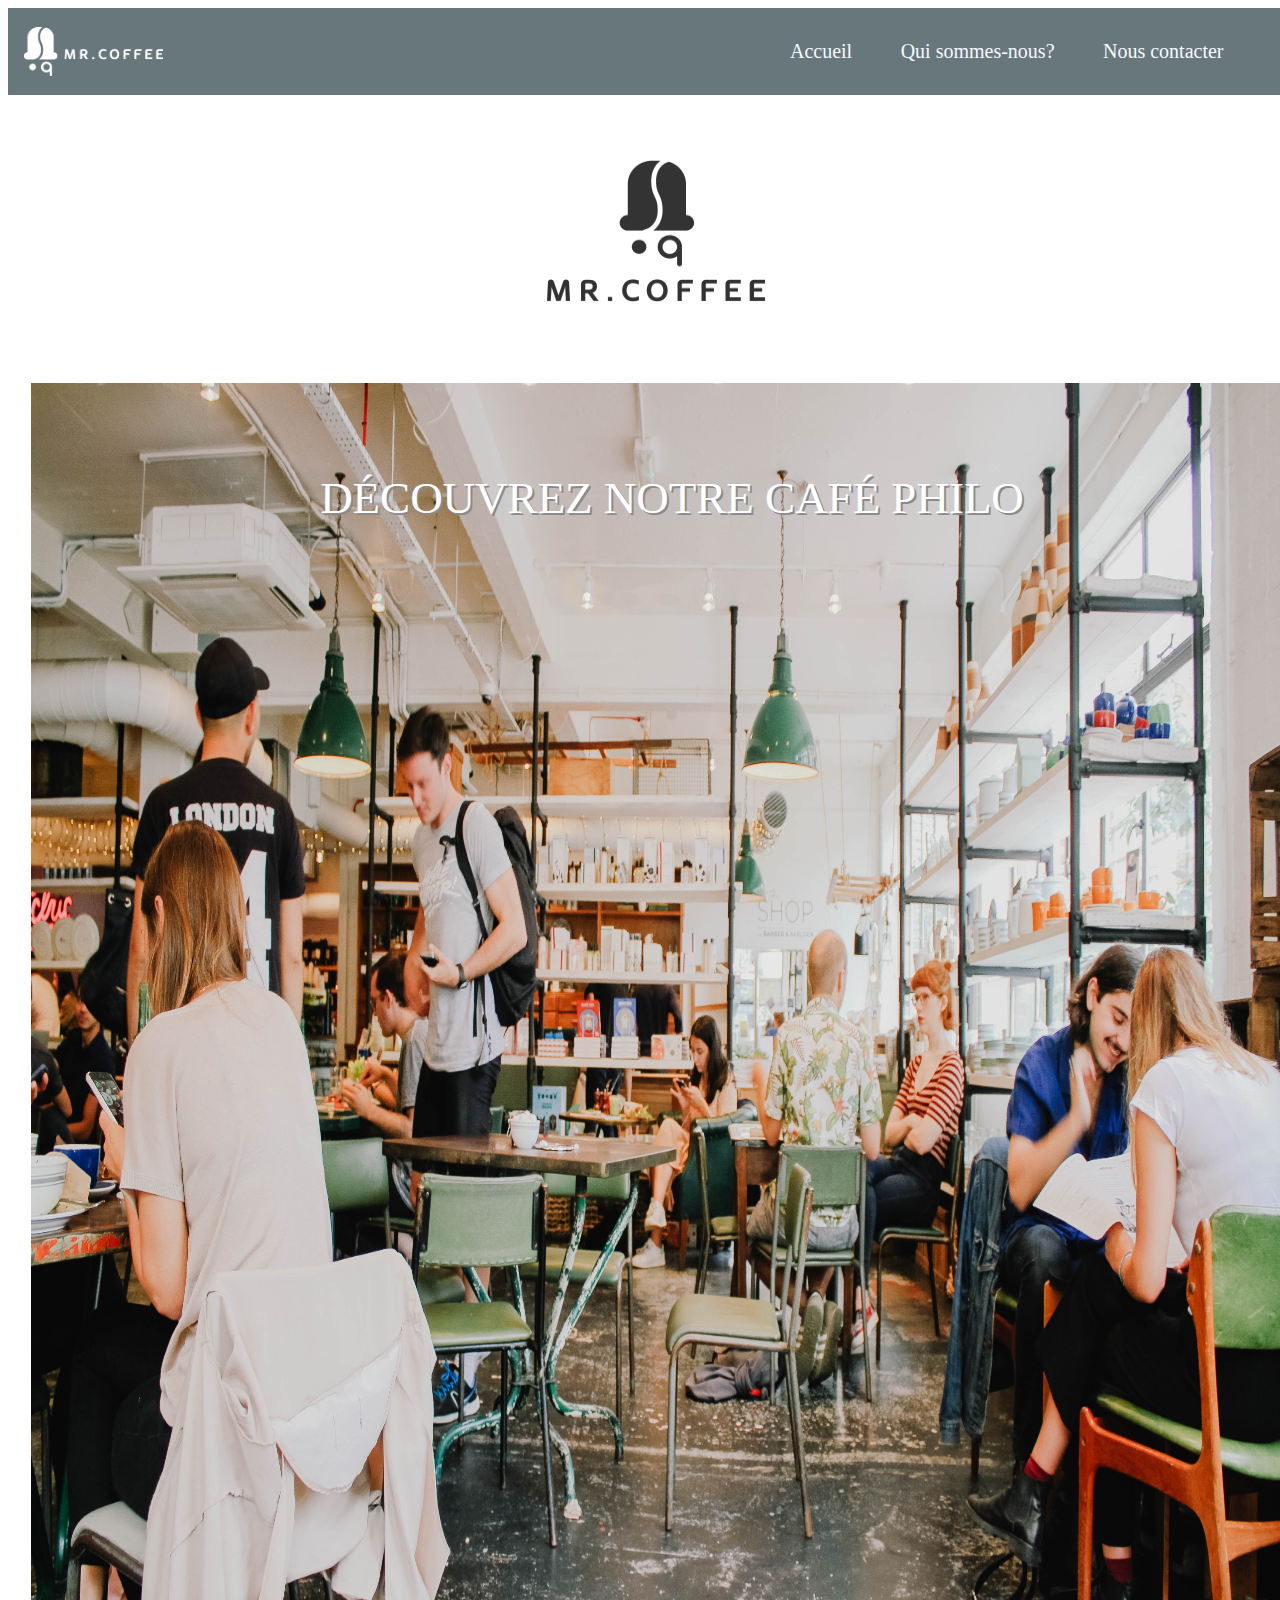
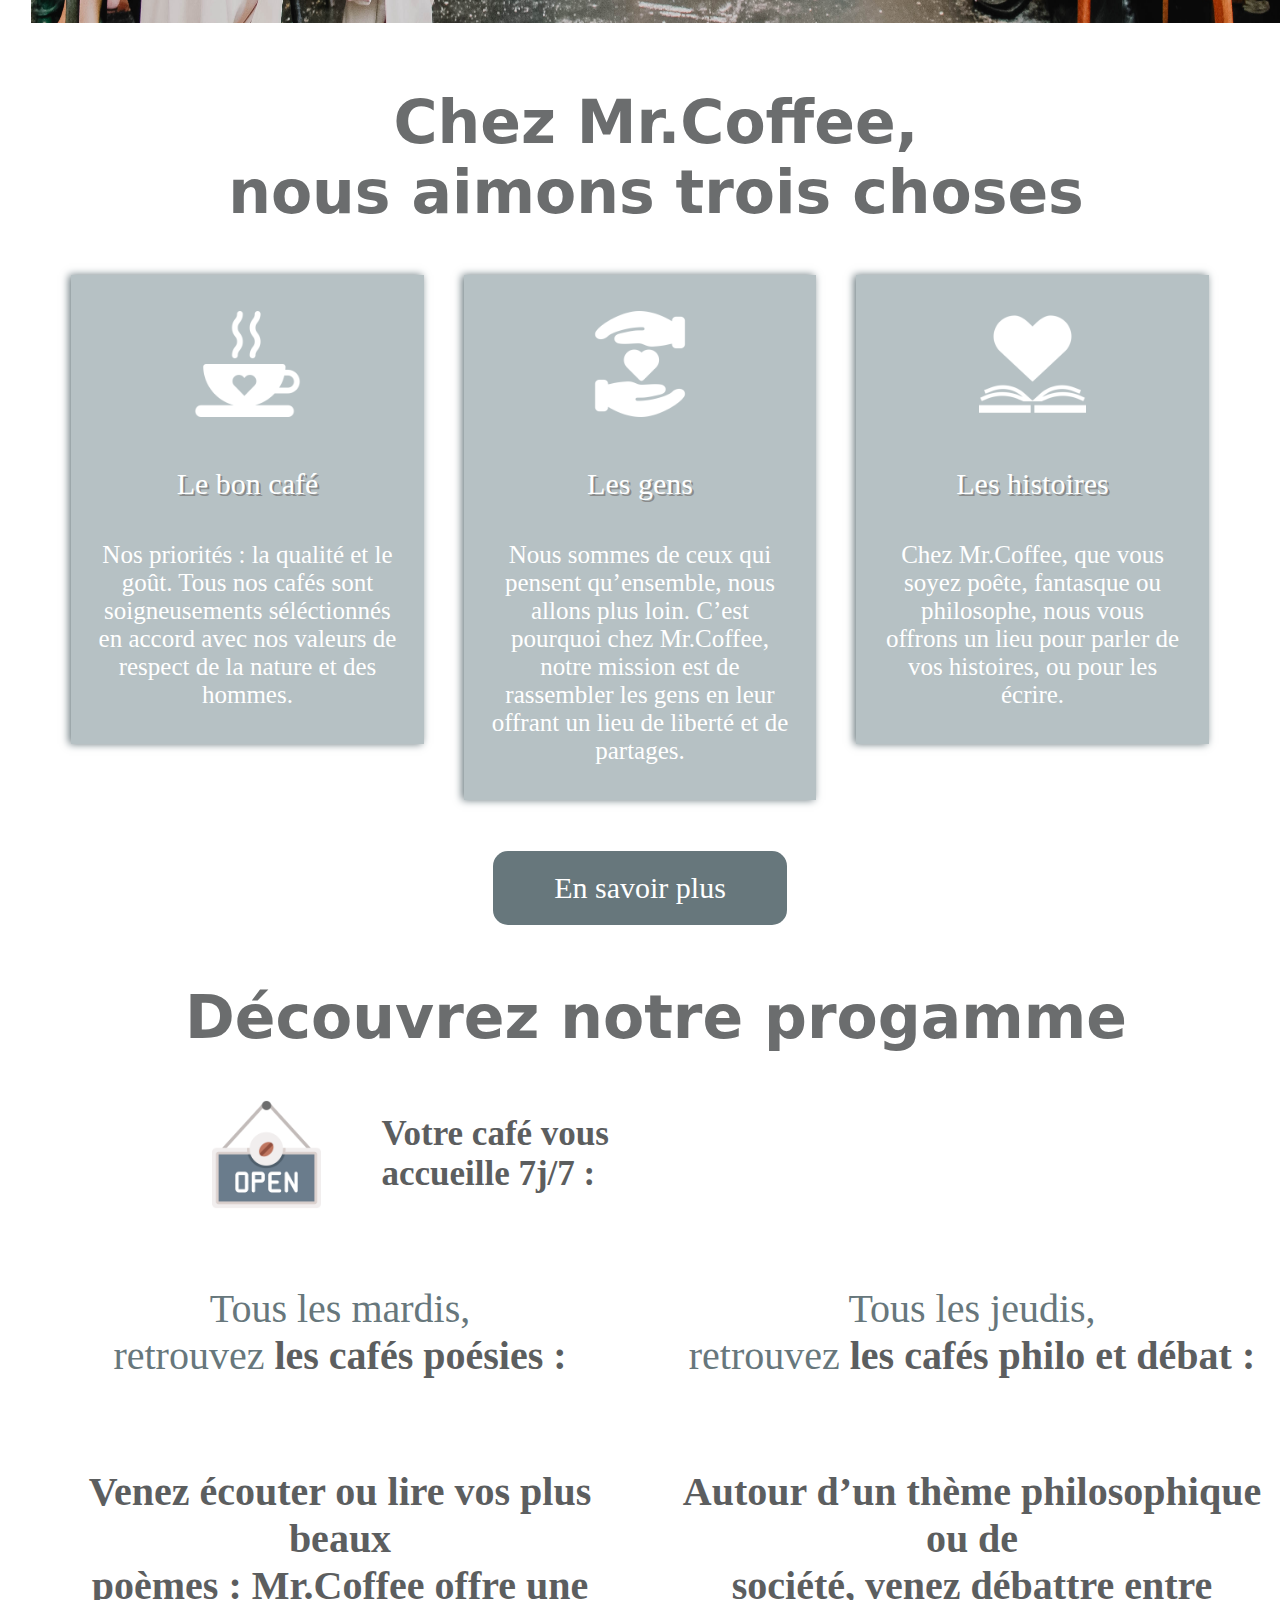
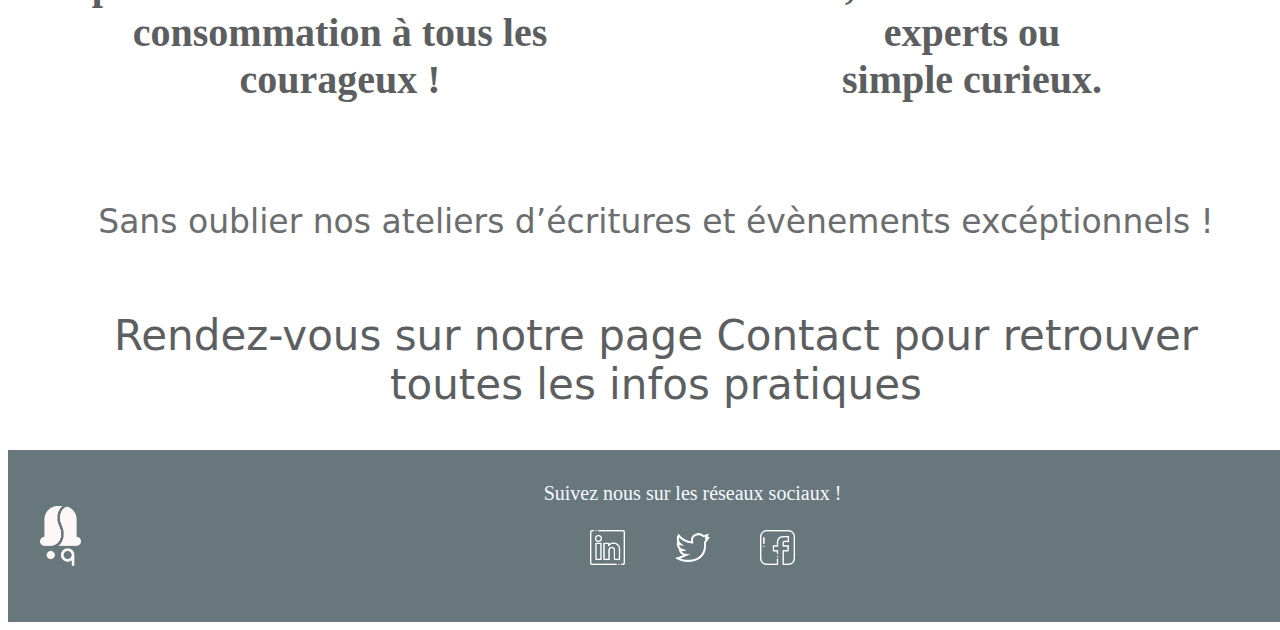
<file: Project_01_MyCoffee_Chandrabose_Thavakkani/www/Assets/index.html>
<!DOCTYPE html>
<html lang="En">

<head>
    <title>This is Mr.Coffee Web portal</title>
    <link href="./application.css" rel="stylesheet">
    <meta charset="UTF-8">
    <meta name="description" content="Project-1">
    <meta name="keywords" content="HTML, CSS, JavaScript">
    <meta name="author" content="Chandrabose Thavakkani">
    <meta name="viewport" content="width=device-width, initial-scale=1.0">
</head>

<body>
    <header>
        <div class="wrapper item">
            <img class="headerLogo" src="./full_logo_white.png" alt="Header logo">
            <div class="wrapper item"></div>
                <nav class="wrapper2 item">
                    <nav class="navMenuItem1"><a href="index.html">Accueil</a></nav>
                    <nav class="navMenuItem2"><a href="about.html">Qui sommes-nous?</a></nav>
                    <nav class="navMenuItem3"><a href="contact.html">Nous contacter</a></nav>
                </nav>
            </div>
        </div>
    </header>
    <div class="wrapper item main bodyMrCoffeeLogo"><img class="bodyMrCoffeeLogoItem" src="logo_mrcoffee.png"  alt=""></div>
    <div class="wrapper item main bodyMrCoffeeLogo"><img class="bodyMrCoffeeJpgItem" src="mr_coffee_salle.jpg"  alt="">
            <p class="fontInImg">
                DÉCOUVREZ NOTRE CAFÉ PHILO
            </p>
    </div>
    <div class="wrapper2 item main textBelowMrCoffeeJpg">
    </div>
    <div class="wrapper2 item main textBelowMrCoffeeJpg">
            Chez Mr.Coffee,
        <br>
        nous aimons trois choses
    </div>
    <div class="wrapper2 item main textBelowMrCoffeeJpg">
    </div>
    <div class="wrapper4">
                <div class="iconCafeItemsFrame item4 boxShadow">
                    <p class="item4 wrapper4"><img class="iconCafeLogo" src="icon_café.png" alt=""></p>
                    <p class="item4 iconCafeItemsFrameItemText1 wrapper4">Le bon café</p>
                    <p class="iconCafeItemsFrameItemText2 wrapper4">Nos priorités : la qualité et le goût.
                    Tous nos cafés sont soigneusements
                    séléctionnés en accord avec nos
                    valeurs de respect de la nature et des
                    hommes.
                    </p>
                </div>
                <div class="iconCafeItemsFrame item4 boxShadow">
                    <p class="item4 wrapper4"><img class="iconCafeLogo" src="icon_gens.png" alt=""></p>
                    <p class="item4 iconCafeItemsFrameItemText1 wrapper4">Les gens</p>
                    <p class="iconCafeItemsFrameItemText2 wrapper4">Nous sommes de ceux qui pensent
                    qu’ensemble, nous allons plus loin.
                    C’est pourquoi chez Mr.Coffee, notre
                    mission est de rassembler les gens en
                    leur offrant un lieu de liberté et de
                    partages.</p>
                </div>
                <div class="iconCafeItemsFrame item4 boxShadow">
                    <p class="item4 wrapper4"><img class="iconCafeLogo" src="icon_histoires.png" alt=""></p>
                    <p class="item4 iconCafeItemsFrameItemText1 wrapper4">Les histoires</p>
                    <p class="iconCafeItemsFrameItemText2 wrapper4">Chez Mr.Coffee, que vous soyez
                    poête, fantasque ou philosophe, nous
                    vous offrons un lieu pour parler de
                    vos histoires, ou pour les écrire.</p>
                </div>
    </div>    
    <div class = "wrapper4 item4">
        <p class="boxType">
            En savoir plus
        </p>
    </div>
    <div class = "wrapper2 item main textBelowMrCoffeeJpg">
        Découvrez notre progamme
    </div>
    <div class="wrapper item main">
        <div class="wrapper item main">
            <div class="imageWrapper"><img class = "imageWrapper iconOpenLogo" src="icon_open.png" alt=""></div>
            <span class = "imageWrapper1 boldText slightlyBiggerFont">Votre café vous accueille 7j/7 :</span>
        </div>
        <div class="wrapper item main hide">
        </div>
    </div>
    <div class="wrapper item main">
        <p class = "item main biggerFont">
                Tous les mardis,
                <br>
                retrouvez <span class="boldText">les cafés poésies :</span>
        </p>
        <p class="item main biggerFont">
                Tous les jeudis,
                <br>
                retrouvez <span class="boldText">les cafés philo et débat :</span>
        </p>
    </div>
    <div class="wrapper item main">
        <p class = "item main boldText biggerFont">
            Venez écouter ou lire vos plus beaux<br>
            poèmes : Mr.Coffee offre une<br>
            consommation à tous les courageux !
        </p>
        <p class = "item main boldText biggerFont">
            Autour d’un thème philosophique ou de<br>
            société, venez débattre entre experts ou<br>
            simple curieux.
        </p>
    </div>
    <div class="wrapper2 item main textAboveFooter2">
            Sans oublier nos ateliers d’écritures et évènements excéptionnels !      
    </div>
    <div class="wrapper2 item main textAboveFooter1">
        Rendez-vous sur notre page Contact pour retrouver
        <br>
        toutes les infos pratiques
    </div>
    <footer class="footer">
        <div class="wrapper item">
            <img class="item footerLogo" src="./logo_blanc.png" alt="Footer logo">
            <div class="item">
                <div class="wrapper3">Suivez nous sur les réseaux sociaux !</div>
                <div class="wrapper3">
                    <div class="wrapper3"></div>
                    <div class="wrapper3"></div>
                    <img class="wrapper3 socialLogo" src="logo_linkedin.png" alt="">
                    <img class="wrapper3 socialLogo" src="logo_twitter.png" alt="">
                    <img class="wrapper3 socialLogo" src="logo_facebook.png" alt="">
                </div>
            </div>
        </div>
    </footer>
</body>

</html>
</file>
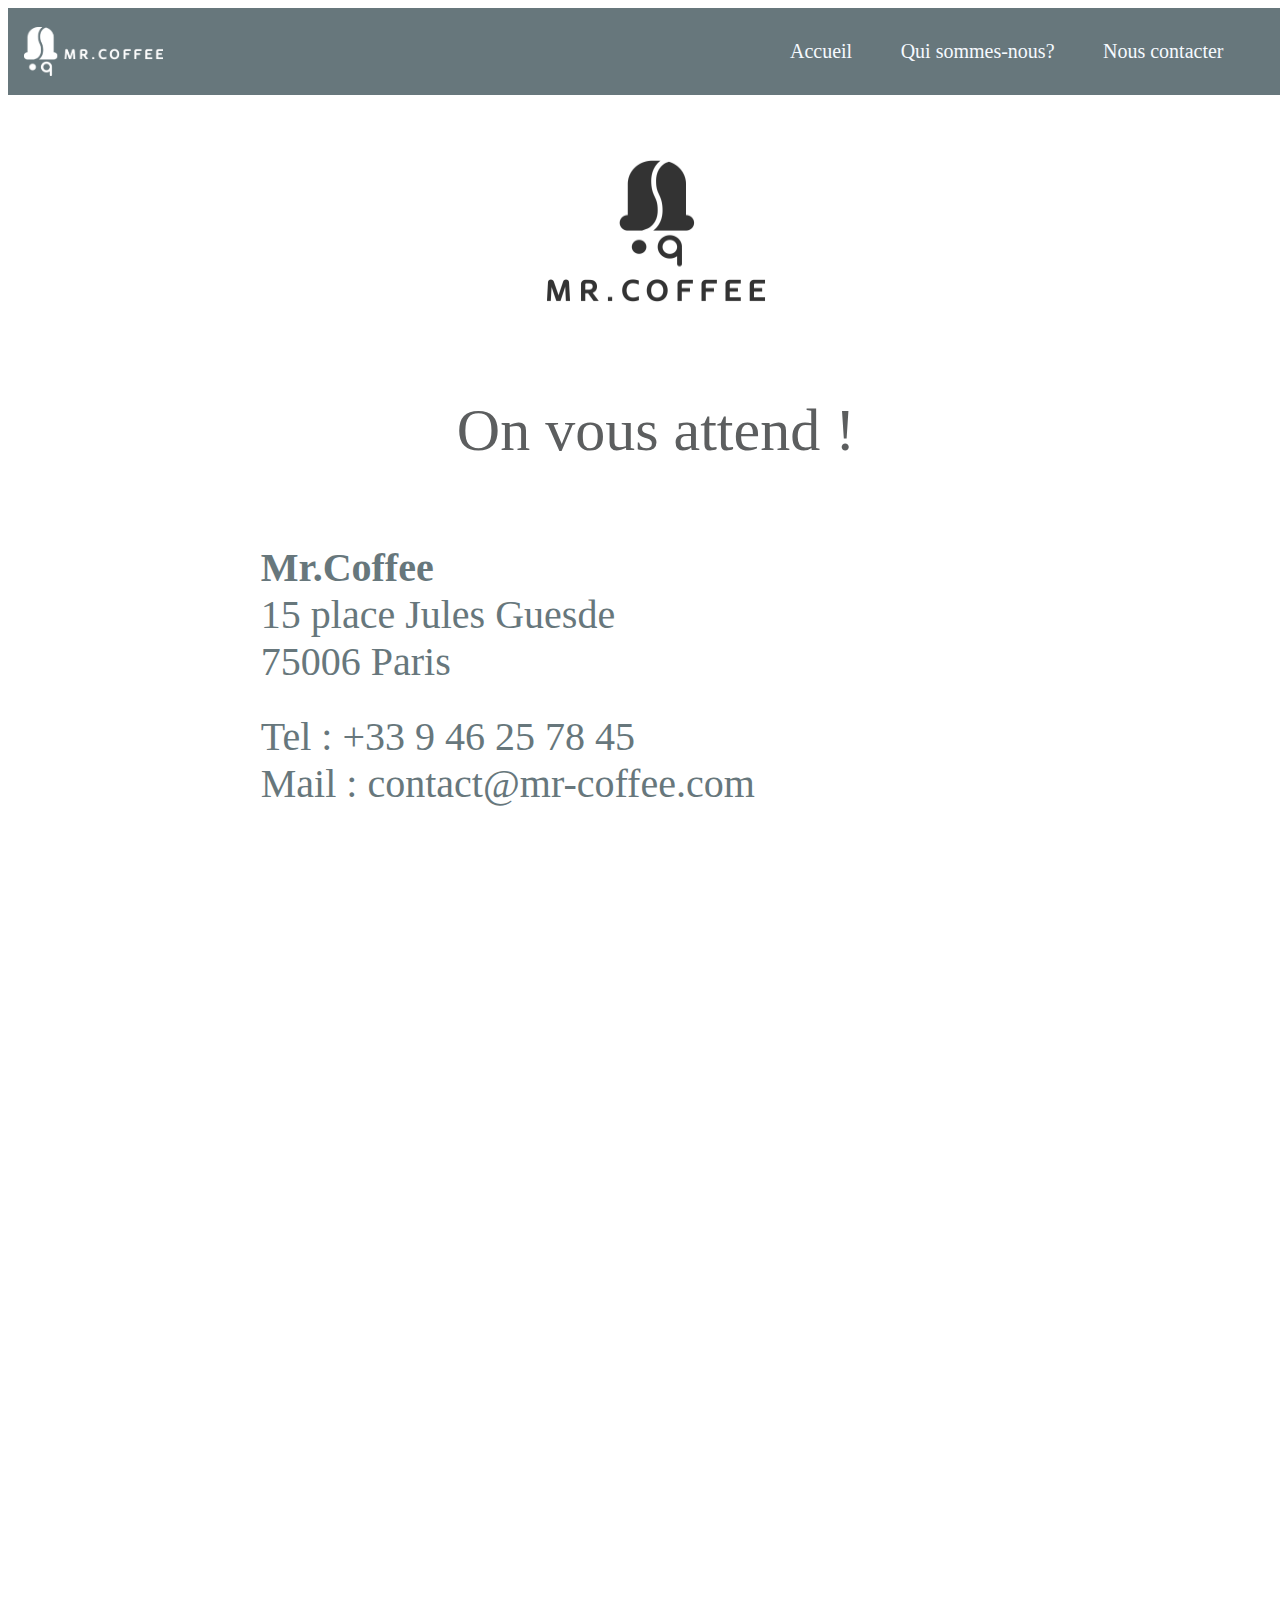
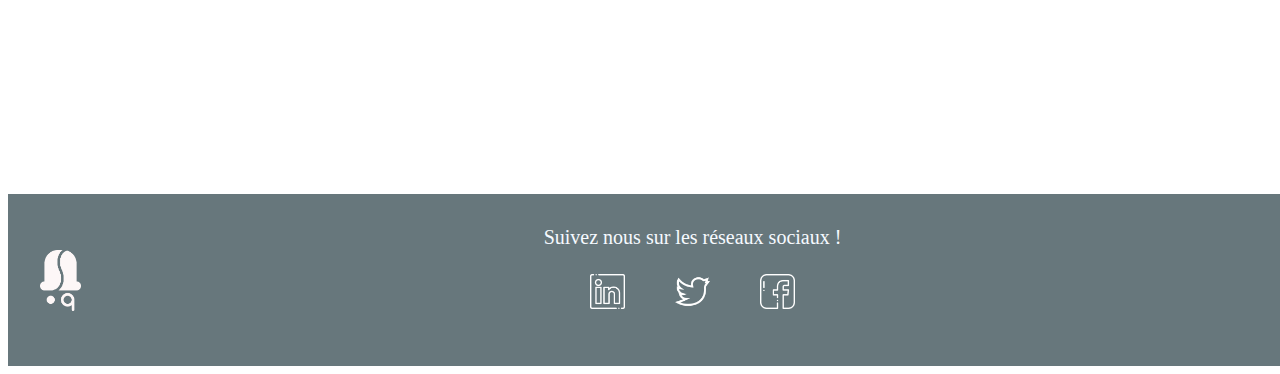
<file: Project_01_MyCoffee_Chandrabose_Thavakkani/www/Assets/contact.html>
<!DOCTYPE html>
<html lang="En">

<head>
    <title>This is Mr.Coffee Web portal</title>
    <link href="./application.css" rel="stylesheet">
    <meta charset="UTF-8">
    <meta name="description" content="Project-1">
    <meta name="keywords" content="HTML, CSS, JavaScript">
    <meta name="author" content="Chandrabose Thavakkani">
    <meta name="viewport" content="width=device-width, initial-scale=1.0">
    <meta http-equiv="refresh" content="30">
</head>

<body>
    <header>
        <div class="wrapper item">
            <img class="headerLogo" src="./full_logo_white.png" alt="Header logo">
            <div class="wrapper item"></div>
                <nav class="wrapper2 item">
                    <nav class="navMenuItem1"><a href="index.html">Accueil</a></nav>
                    <nav class="navMenuItem2"><a href="about.html">Qui sommes-nous?</a></nav>
                    <nav class="navMenuItem3"><a href="contact.html">Nous contacter</a></nav>
                </nav>
        </div>
    </header>
    <div class="wrapper item main bodyMrCoffeeLogo"><img class="bodyMrCoffeeLogoItem" src="logo_mrcoffee.png" alt="">
    </div>
    <div class="wrapper item main contactText1 centerItem">
            On vous attend !
    </div>
    <div class="wrapper4 contactText2">
        <div class="main">
            <b>Mr.Coffee</b><br>
            15 place Jules Guesde<br>
            75006 Paris<br>
        </div>
    </div>
    <div class="wrapper item main contactText2">
        Tel : +33 9 46 25 78 45<br>
        Mail : contact@mr-coffee.com
    </div>
    <div class="wrapper item main contactText2">
        <iframe class="mapsCss"
            src="https://www.google.com/maps/embed?pb=!1m14!1m8!1m3!1d656.531188894107!2d2.320766!3d48.836759!3m2!1i1024!2i768!4f13.1!3m3!1m2!1s0x47e671b5590a00b1%3A0x2711ee015c1c2b2e!2s15%20Rue%20Jules%20Guesde%2C%2075014%20Paris%2C%20France!5e0!3m2!1sen!2sie!4v1633903212656!5m2!1sen!2sie"
             style="border:0;" allowfullscreen="" loading="lazy">
        </iframe>
    </div>
    <footer class="footer">
        <div class="wrapper item">
            <img class="item footerLogo" src="./logo_blanc.png" alt="Footer logo">
            <div class="item">
                <div class="wrapper3">Suivez nous sur les réseaux sociaux !</div>
                <div class="wrapper3">
                    <div class="wrapper3"></div>
                    <div class="wrapper3"></div>
                    <img class="wrapper3 socialLogo" src="logo_linkedin.png" alt="">
                    <img class="wrapper3 socialLogo" src="logo_twitter.png" alt="">
                    <img class="wrapper3 socialLogo" src="logo_facebook.png" alt="">
                </div>
            </div>
        </div>
    </footer>
</body>
</html>
</file>
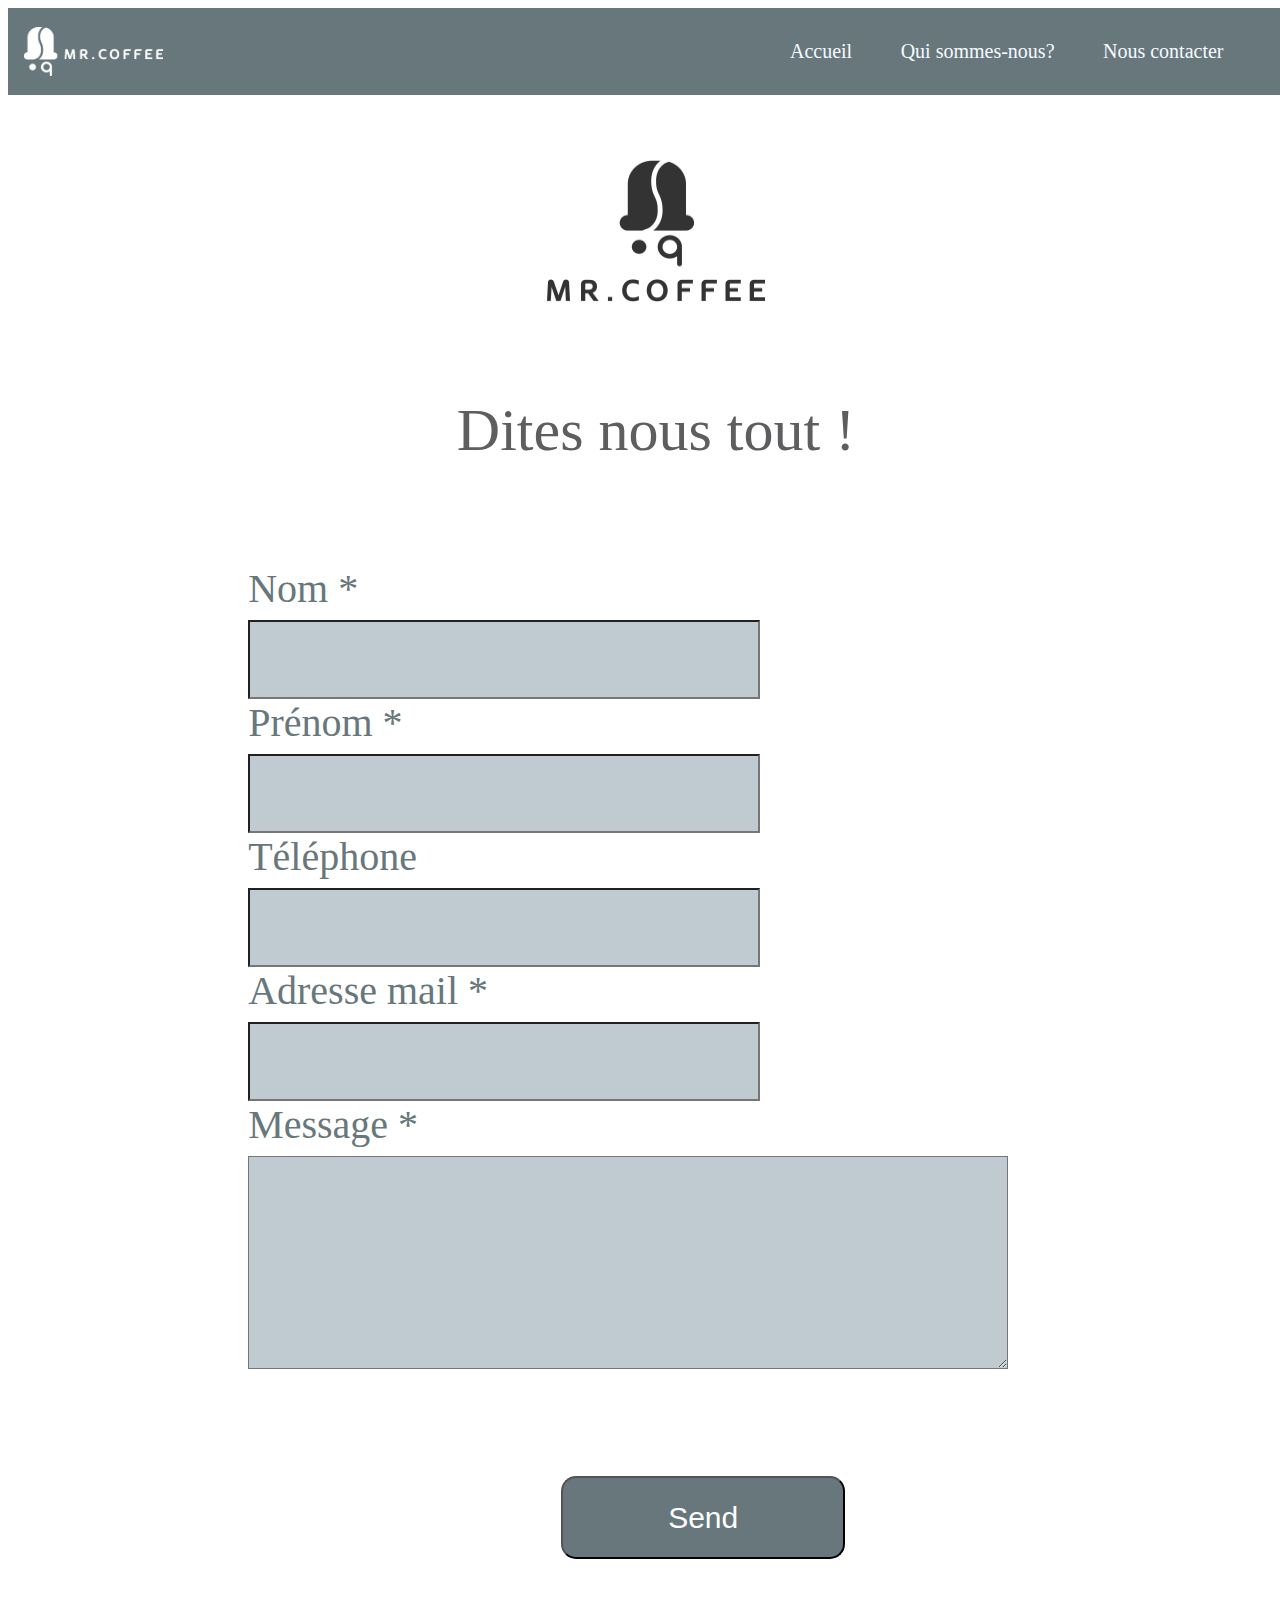
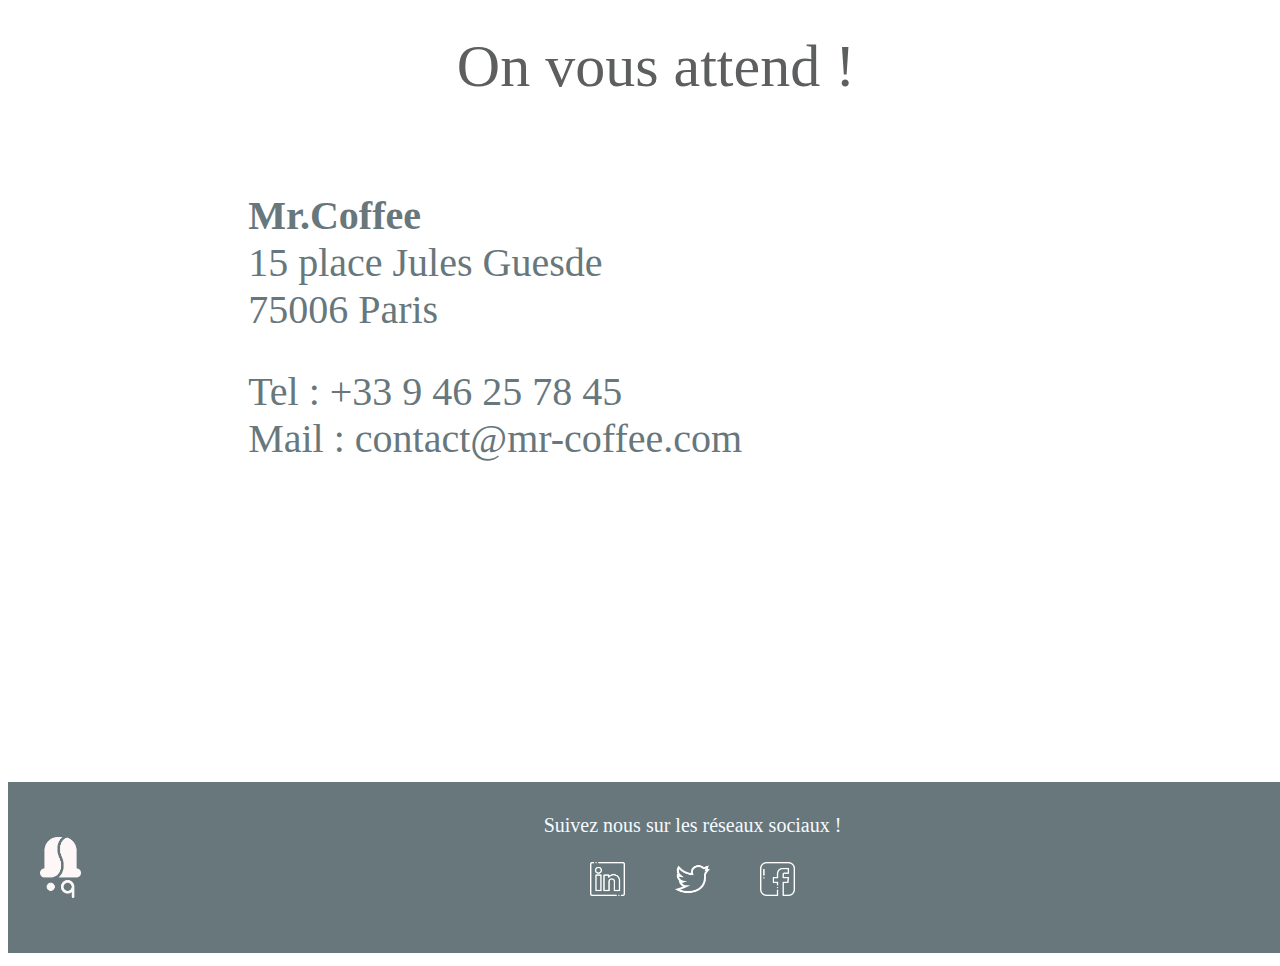
<file: Project_02_MyCoffee_Chandrabose_Thavakkani/www/assets/contact.html>
<!DOCTYPE html>
<html lang="En">

<head>
    <title>This is Mr.Coffee Web portal</title>
    <link href="./application.css" rel="stylesheet">
    <link href="./popupmodal.css" rel="stylesheet">
    <meta charset="UTF-8">
    <meta name="description" content="Project-1">
    <meta name="keywords" content="HTML, CSS, JavaScript">
    <meta name="author" content="Chandrabose Thavakkani">
    <meta name="viewport" content="width=device-width, initial-scale=1.0">
</head>

<body>
    <header>
        <div class="wrapper item">
            <img class="headerLogo" src="./full_logo_white.png" alt="Header logo">
            <div class="wrapper item"></div>
                <nav class="wrapper2 item">
                    <nav class="navMenuItem1"><a href="index.html">Accueil</a></nav>
                    <nav class="navMenuItem2"><a href="about.html">Qui sommes-nous?</a></nav>
                    <nav class="navMenuItem3"><a href="contact.html">Nous contacter</a></nav>
                </nav>
        </div>
    </header>
    <div class="wrapper item main bodyMrCoffeeLogo"><img class="bodyMrCoffeeLogoItem" src="logo_mrcoffee.png" alt="">
    </div>
    <div class="wrapper item main contactText1 centerItem">
            Dites nous tout !
    </div>
    <form class="wrapper4 item4 main myForm contactText2" id="myForm" name="userDetails" action="#" method = "POST">
                <div class="contactText2">
                <label> Nom * </label><br><input type="text" name="nom" minlength="1" maxlength="18"><br>             
                <label> Prénom * </label><br><input type="text" name="prenom" minlength="1" maxlength="18"><br>
                <label> Téléphone </label><br><input type="text" name="phone" minlength="1" maxlength="15"><br>
                <label> Adresse mail * </label><br><input type="text" name="addressMail" minlength="1" maxlength="18"><br>
                <label> Message * </label><br><textarea name="message" id="inputMessage" cols="40" rows="5"></textarea><br>
                </div>
                <button class="wrapper4 item4 boxType centerItem" id="sendButton" class="sendButtonClass" type="submit">Send</button>
    </form>
    <!-- The Acknowledgment Modal that gets displayed after validation-->
    <div id="myModal" class="modal">
        <!-- Modal content -->
        <div class="modal-content">
            <p class = "contactText1 centerItem">MERCI <br>Votre message a bien été envoyé !</p>
            <p class= "modalText2 centerItem">Nous essaierons d’y répondre au mieux dans les plus brefs délais. À bientot chez Mr.Coffee</p>
            <button class="wrapper4 item4 boxType" id="modalSendButton" class="sendButtonClass" type="submit">FERMER</button>
        </div>
    </div>
    <div id="myerrorModal" class="myerrorModal">
        <!-- Modal content -->
        <div class="modal-content">
            <p id ="nomModalError1" class="modalText2 centerItem">Sorry! Mandatory field is not filled</p>
            <p id="phoneModalError1" class="modalText2 centerItem">Sorry! Telephone field can be only Numbers</p>
            <button class="wrapper4 item4 boxType" id="modalSendButton1" class="sendButtonClass"
                type="submit">Okay</button>
        </div>
    </div>
    <script src="form.js"></script>
    <div class="wrapper item main contactText1 centerItem">
            On vous attend !
    </div>
    <div class="wrapper4 contactText2">
        <div class="contactText2 main">
            <b>Mr.Coffee</b><br>
            15 place Jules Guesde<br>
            75006 Paris<br>
        </div>
    </div>
    <div class="wrapper4 contactText2">
        <div class="contactText2 main">
        Tel : +33 9 46 25 78 45<br>
        Mail : contact@mr-coffee.com
        </div>
    </div>
    <div class="wrapper item main">
        <iframe class="mapsCss"
            src="https://www.google.com/maps/embed?pb=!1m14!1m8!1m3!1d656.531188894107!2d2.320766!3d48.836759!3m2!1i1024!2i768!4f13.1!3m3!1m2!1s0x47e671b5590a00b1%3A0x2711ee015c1c2b2e!2s15%20Rue%20Jules%20Guesde%2C%2075014%20Paris%2C%20France!5e0!3m2!1sen!2sie!4v1633903212656!5m2!1sen!2sie"
              allowfullscreen="" loading="lazy">
        </iframe>
    </div>
    <footer class="footer">
        <div class="wrapper item">
            <img class="item footerLogo" src="./logo_blanc.png" alt="Footer logo">
            <div class="item">
                <div class="wrapper3">Suivez nous sur les réseaux sociaux !</div>
                <div class="wrapper3">
                    <div class="wrapper3"></div>
                    <div class="wrapper3"></div>
                    <img class="wrapper3 socialLogo" src="logo_linkedin.png" alt="">
                    <img class="wrapper3 socialLogo" src="logo_twitter.png" alt="">
                    <img class="wrapper3 socialLogo" src="logo_facebook.png" alt="">
                </div>
            </div>
        </div>
    </footer>
</body>
</html>
</file>
<file: Project_01_MyCoffee_Chandrabose_Thavakkani/www/Assets/application.css>
a { text-decoration: none; 
  color: #f6faff;}

.wrapper {
  position: relative;  
  display:flex;  
  font: 30;
  font-style: normal;
  align-items: center;
  background-color: white;
  margin-left: auto;
  margin-right: auto;  
}

.item {
  background-color: #67777c;
  height: 10%;
  width: 100%;
  padding: 1rem;
  color: #f6faff;
  font-size: 20px;
  margin-left: auto;
  margin-right: auto;  
}

 
.headerLogo{
  height: 0.5%;
  width: 11%;
}

.wrapper2{
  display: flex;
  flex-direction: row;
  justify-content: space-evenly;
}

div.wrapper3{
  display: flex;
  flex-direction: row;
  justify-content: center;
  font-stretch:expanded;
}

.socialLogo{
  height: 40%;
  width: 3%;
  padding: 25px;
}

.footerLogo{
  height: 5%;
  width: 3.25%;
}

.footerText{
align-items: center;
}

.iconCafeItemsFrameItemText1{
 text-shadow: 2px 2px #8a8b8b;  
 font-size: 30px;
}

.iconCafeItemsFrameItemText2{
  font-size: 25px;
  text-align: center;  
  height: fit-content;
}

.wrapper4{
  display:flex;  
  font: 30;
  font-style: normal;
  gap: 40px;
  width: 90%;
  margin-left: auto;
  margin-right: auto;
}

.iconCafeItemsFrame{   
  background-color: #b6c1c4;
  color:white;
  display: block;
}

.boxShadow{
    box-shadow: -2px 0px 8px #67777c;
}

.item4{  
  justify-content: center; 
  height: 30%;
  width: 80%;
  padding: 10px;
}

.iconCafeLogo{
  height: 25%;
  width: 40%;
}

.iconOpenLogo{
  height: 15%;
  width: 35%;
}

.centerItem{
  text-align: center;
  justify-content: center;  
}

.main{
  background-color: white;
  color: #67777c;
}

.bodyMrCoffeeLogo{
  display: flex;
}

.bodyMrCoffeeJpgItem{
  position: relative;
  align-items: stretch;
  justify-items: stretch;      
  display: block;
  justify-content: center;
  margin-top: auto;  
  margin-left: auto;
  margin-right: auto;
  max-width: 100%;
  height: 1240px;
  width: 1250px;  
}
 
.bodyMrCoffeeLogoItem{
  display: block;
  justify-content: center;
  margin-left: auto;
  margin-right: auto;
  max-width: 100%;
  height: 240px;
  width: 250px;
}

.troisCafesPic{
  align-items: stretch;
  justify-items: stretch;  
  margin-top: auto;
  display: block;
  justify-content: center;
  margin-left: auto;
  margin-right: auto;
  max-width: 100%;
  height: 800px;
  width: 650px;
  /* width: auto; */
}

.fontInImg{
  width: 100%;
  text-align: center;
  display: block;
  margin-left: auto;
  margin-right: auto;  
  position: absolute;
  max-width: 100%;
  top: 60px;
  color: white; 
  font-size: 45px;
  text-shadow: 2px 2px #8a8b8b;    
}

.textBelowMrCoffeeJpg{
  text-align: center;
  font-weight: bold;
  font-size: 60px;
  font-family: system-ui, system-ui, sans-serif;
  color: #6b6d6e;
}

.textAboveFooter2{
  margin-top: 3%;
  margin-bottom: 2%;      
  text-align: center;
  /* font-weight: bold; */
  font-size: 33px;
  font-family: system-ui, system-ui, sans-serif;
  color: #6b6d6e;
}

.textAboveFooter1{
  margin-top: 3%;
  margin-bottom: 2%;      
  text-align: center;
  /* font-weight: bold; */
  font-size: 42px;
  font-family: system-ui, system-ui, sans-serif;
  color: #5c5e5f;
}

.boxType{
  padding: 2%;
  border-radius: 15px;
  text-align: center;
  background-color: #67777c;
  color: white;
  justify-content: center;
  height: 70%;
  margin-top: 4%;
  margin-bottom: 3%;  
  width: 25%;
  font-size: 30px;
}

.slightlyBiggerFont{
    font-size: 35px;
}

.biggerFont{
  margin-top: 1%;
  margin-bottom: 1%;    
  text-align: center;
    font-size: 40px;
}

.boldText{
  font-weight : bold;
  color: #5c5e5f; }

.imageWrapper{
  display: flex;
  justify-content: flex-end;
  padding-right: 30px;
  flex-basis: auto;  
}

.imageWrapper1{
  display: flex; 
  flex-basis: 75%;
  justify-content: flex-start;
}

.aboutTextType1{
font-size: 55px;
}

.aboutTextType2{
 font-size: 30px; 
}

.contactText1{
  color: #5c5e5f;
  margin-top: 1%;
  margin-bottom: 5%;    
  font-size: 60px;
}

.contactText2{
  padding-left: 20%;
  padding-right: 60%;
  margin-top: 1%;
  margin-bottom: 1%;    
  font-size: 40px;
}

.mapsCss{
  border:0;
  margin-top: 4%;
  margin-bottom: 5%;  
  width:1000px;
  height:800px;
}

/* Responsive layout - when the screen is less than 700px wide, make the two columns stack on top
 of each other instead of next to each other */
@media (max-width: 700px) {
  .wrapper, .wrapper4, .wrapper2 ,.wrapper4 {   
    flex-direction: column;
    align-items: center;
    text-align: center;
  }
  .headerLogo{
    height: 23%;
    width: 55%;
  }

  .item{
    width: 95%;
  }
  .imageWrapper{
    flex-basis: 70%;  
  }

.footerLogo{
  height: 20%;
  width: 18.25%;
}
.socialLogo{
  height: 10%;
  width: 13.25%;
}
.contactText2{
  padding-left: 10%;
  padding-right: 10%;
  margin-top: 1%;
  margin-bottom: 1%;    
  font-size:30px;
}
.mapsCss{
  border:0;
  margin-top: 4%;
  margin-bottom: 5%;  
  width:200px;
  height:150px;
}
}
</file>
<file: Project_02_MyCoffee_Chandrabose_Thavakkani/www/assets/application.css>
a { text-decoration: none; 
  color: #f6faff;}

.wrapper {
  position: relative;  
  display:flex;  
  font: 30;
  font-style: normal;
  align-items: center;
  background-color: white;
  margin-left: auto;
  margin-right: auto;  
}

.item {
  background-color: #67777c;
  height: 10%;
  width: 100%;
  padding: 1rem;
  color: #f6faff;
  font-size: 20px;
  margin-left: auto;
  margin-right: auto;  
}

 
.headerLogo{
  height: 0.5%;
  width: 11%;
}

.wrapper2{
  display: flex;
  flex-direction: row;
  justify-content: space-evenly;
}

div.wrapper3{
  display: flex;
  flex-direction: row;
  justify-content: center;
  font-stretch:expanded;
}

.socialLogo{
  height: 40%;
  width: 3%;
  padding: 25px;
}

.footerLogo{
  height: 5%;
  width: 3.25%;
}

.footerText{
align-items: center;
}

.iconCafeItemsFrameItemText1{
 text-shadow: 2px 2px #8a8b8b;  
 font-size: 30px;
}

.iconCafeItemsFrameItemText2{
  font-size: 25px;
  text-align: center;  
  height: fit-content;
}

.wrapper4{
  display:flex;  
  font: 30;
  font-style: normal;
  gap: 40px;
  width: 90%;
  margin-left: auto;
  margin-right: auto;
}

form.wrapper4{
  display:flex;  
  flex-direction: column;
  font: 30;
  font-style: normal;
  gap: 40px;
  width: 90%;
  margin-left: auto;
  margin-right: auto;
}

.iconCafeItemsFrame{   
  background-color: #b6c1c4;
  color:white;
  display: block;
}

.boxShadow{
    box-shadow: -2px 0px 8px #67777c;
}

.item4{  
  justify-content: center; 
  height: 30%;
  width: 80%;
  padding: 10px;
}

.iconCafeLogo{
  height: 25%;
  width: 40%;
}

.iconOpenLogo{
  height: 15%;
  width: 35%;
}

.centerItem{
  text-align: center;
  justify-content: center;  
}

.main{
  background-color: white;
  color: #67777c;
}

.bodyMrCoffeeLogo{
  display: flex;
}

.bodyMrCoffeeJpgItem{
  position: relative;
  align-items: stretch;
  justify-items: stretch;      
  display: block;
  justify-content: center;
  margin-top: auto;  
  margin-left: auto;
  margin-right: auto;
  max-width: 100%;
  height: 1240px;
  width: 1250px;  
}
 
.bodyMrCoffeeLogoItem{
  display: block;
  justify-content: center;
  margin-left: auto;
  margin-right: auto;
  max-width: 100%;
  height: 240px;
  width: 250px;
}

.troisCafesPic{
  align-items: stretch;
  justify-items: stretch;  
  margin-top: auto;
  display: block;
  justify-content: center;
  margin-left: auto;
  margin-right: auto;
  max-width: 100%;
  height: 800px;
  width: 650px;
  /* width: auto; */
}

.fontInImg{
  width: 100%;
  text-align: center;
  display: block;
  margin-left: auto;
  margin-right: auto;  
  position: absolute;
  max-width: 100%;
  top: 60px;
  color: white; 
  font-size: 45px;
  text-shadow: 2px 2px #8a8b8b;    
}

.textBelowMrCoffeeJpg{
  text-align: center;
  font-weight: bold;
  font-size: 60px;
  font-family: system-ui, system-ui, sans-serif;
  color: #6b6d6e;
}

.textAboveFooter2{
  margin-top: 3%;
  margin-bottom: 2%;      
  text-align: center;
  /* font-weight: bold; */
  font-size: 33px;
  font-family: system-ui, system-ui, sans-serif;
  color: #6b6d6e;
}

.textAboveFooter1{
  margin-top: 3%;
  margin-bottom: 2%;      
  text-align: center;
  /* font-weight: bold; */
  font-size: 42px;
  font-family: system-ui, system-ui, sans-serif;
  color: #5c5e5f;
}

.boxType{
  padding: 2%;
  border-radius: 15px;
  text-align: center;
  background-color: #67777c;
  color: white;
  justify-content: center;
  height: 70%;
  margin-top: 4%;
  margin-bottom: 3%;  
  width: 25%;
  font-size: 30px;
}

.slightlyBiggerFont{
    font-size: 35px;
}

.biggerFont{
  margin-top: 1%;
  margin-bottom: 1%;    
  text-align: center;
    font-size: 40px;
}

.boldText{
  font-weight : bold;
  color: #5c5e5f; }

.imageWrapper{
  display: flex;
  justify-content: flex-end;
  padding-right: 30px;
  flex-basis: auto;  
}

.imageWrapper1{
  display: flex; 
  flex-basis: 75%;
  justify-content: flex-start;
}

.aboutTextType1{
font-size: 55px;
}

.aboutTextType2{
 font-size: 30px; 
}

.contactText1{
  color: #5c5e5f;
  margin-top: 1%;
  margin-bottom: 5%;    
  font-size: 60px;
  left: 0;
}

.modalText2{
  color: #5c5e5f;
  margin-top: 1%;
  margin-bottom: 5%;    
  font-size: 35px;
}


 .contactText2{
  padding-left: 10%; 
  padding-right: auto;
  margin-top: 1%;
  margin-bottom: 1%;    
  font-size: 40px;
}

.mapsCss{
  size: 40%;
  border: 1px;
  padding-left: 30%;
  margin-top: 4%;
  margin-bottom: 5%;  
}

input{
  box-sizing: border-box;
  font-size: 30px;
  margin-top: 8px;
  padding: 2%;
  width: 50%;
  height: 20%;
  background-color: #c0cad1;
}

#inputMessage{
  font-size: 30px;
  margin-top: 8px;
  padding: 2%;
  width: 70%;
  height: 20%;  
  margin-top: 8px;
  background-color: #c0cad1;
}

form.item4{
  justify-content: stretch;
}


/* Responsive layout - when the screen is less than 700px wide, make the two columns stack on top
 of each other instead of next to each other */
@media (max-width: 700px) {
  .wrapper, .wrapper4, .wrapper2 ,.wrapper4 {   
    flex-direction: column;
    align-items: center;
    text-align: center;
  }
  .headerLogo{
    height: 23%;
    width: 55%;
  }

  .item{
    width: 95%;
  }
  .imageWrapper{
    flex-basis: 70%;  
  }

.footerLogo{
  height: 20%;
  width: 18.25%;
}
.socialLogo{
  height: 10%;
  width: 13.25%;
}
.contactText2{
  padding-left: 10%;
  padding-right: 10%;
  margin-top: 1%;
  margin-bottom: 1%;    
  font-size:30px;
}
.mapsCss{
  border:0;
  margin-top: 4%;
  margin-bottom: 5%;  
  width:200px;
  height:150px;
}
}
</file>
<file: Project_02_MyCoffee_Chandrabose_Thavakkani/www/assets/popupmodal.css>
/* The Modal (background) */
.modal {
  display: none; /* Hidden by default */
  position: fixed; /* Stay in place */
  z-index: 1; /* Sit on top */
  padding-top: 100px; /* Location of the box */
  left: 0;
  top: 0;
  width: 100%; /* Full width */
  height: 100%; /* Full height */
  overflow: auto; /* Enable scroll if needed */
  background-color: rgb(219, 217, 217); /* Fallback color */
  background-color: rgba(0,0,0,0.4); /* Black w/ opacity */
}

.myerrorModal {
  display: none; /* Hidden by default */
  position: fixed; /* Stay in place */
  z-index: 1; /* Sit on top */
  padding-top: 100px; /* Location of the box */
  left: 0;
  top: 0;
  width: 100%; /* Full width */
  height: 100%; /* Full height */
  overflow: auto; /* Enable scroll if needed */
  background-color: rgb(219, 217, 217); /* Fallback color */
  background-color: rgba(0,0,0,0.4); /* Black w/ opacity */
}

/* Modal Content */
.modal-content {
  background-color: #fefefe;
  margin: auto;
  padding: 20px;
  border: 1px solid #888;
  width: 80%;
}

/* The Close Button */
.close {
  color: #aaaaaa;
  float: right;
  font-size: 28px;
  font-weight: bold;
}

.close:hover,
.close:focus {
  color: #000;
  text-decoration: none;
  cursor: pointer;
}
</file>
